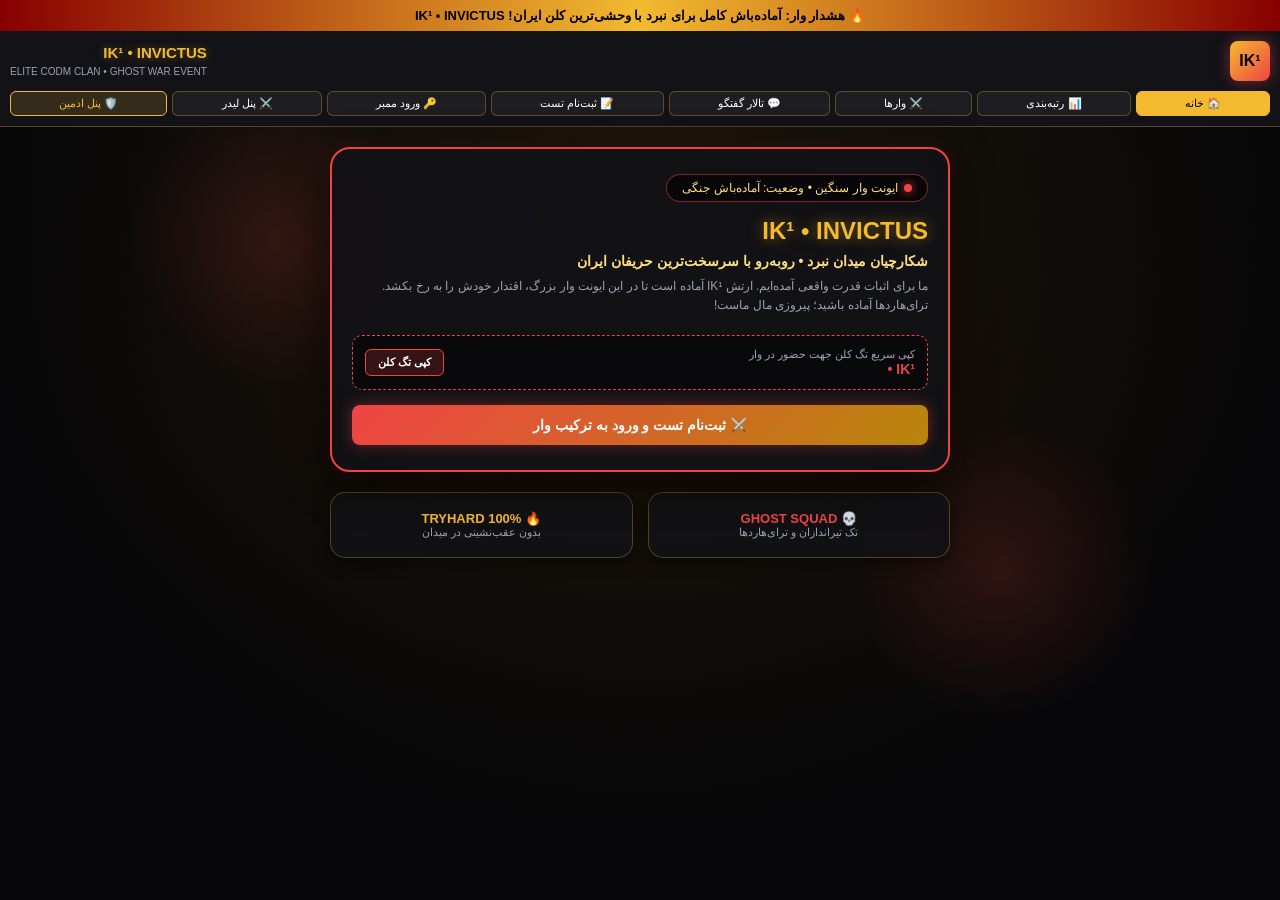
<file: index.html>
<!DOCTYPE html>
<html lang="fa" dir="rtl">
<head>
    <meta charset="UTF-8">
    <meta name="viewport" content="width=device-width, initial-scale=1.0">
    <title>IK¹ • INVICTUS | کلن رسمی کالاف دیوتی موبایل</title>
    <link rel="stylesheet" href="style.css">
</head>
<body>
    <div class="war-bg-effects">
        <div class="ghost-glow" style="top: 10%; left: 10%;"></div>
        <div class="ghost-glow" style="bottom: 20%; right: 10%; animation-delay: 3s;"></div>
    </div>
    
    <div class="top-notice" id="topNoticeBar">🔥 هشدار وار: آماده‌باش کامل برای نبرد با وحشی‌ترین کلن ایران! IK¹ • INVICTUS</div>
    
    <header>
        <div class="logo-area">
            <div class="clan-logo">IK¹</div>
            <div class="clan-title"><h1>IK¹ • INVICTUS</h1><span>ELITE CODM CLAN • GHOST WAR EVENT</span></div>
        </div>
        <div class="nav-buttons">
            <a href="index.html" class="btn active">🏠 خانه</a>
            <a href="ranking.html" class="btn">📊 رتبه‌بندی</a>
            <a href="wars.html" class="btn">⚔️ وارها</a>
            <a href="chat.html" class="btn">💬 تالار گفتگو</a>
            <a href="apply.html" class="btn">📝 ثبت‌نام تست</a>
            <a href="member_login.html" class="btn">🔑 ورود ممبر</a>
            <a href="leader_panel.html" class="btn">⚔️ پنل لیدر</a>
            <a href="admin.html" class="btn btn-admin">🛡️ پنل ادمین</a>
        </div>
    </header>

    <div class="main-container">
        <div class="panel-card" style="border: 2px solid var(--danger-color);">
            <div class="server-status"><span class="status-dot"></span>ایونت وار سنگین • وضعیت: آماده‌باش جنگی</div>
            <h2 class="hero-title" id="homeMainTitle">IK¹ • INVICTUS</h2>
            <div style="font-size: 14px; font-weight: bold; margin-bottom: 8px; color: var(--gold-light);" id="homeSubTitle">شکارچیان میدان نبرد • روبه‌رو با سرسخت‌ترین حریفان ایران</div>
            <p class="hero-desc" id="homeDescText">ما برای اثبات قدرت واقعی آمده‌ایم. ارتش IK¹ آماده است تا در این ایونت وار بزرگ، اقتدار خودش را به رخ بکشد. ترای‌هاردها آماده باشید؛ پیروزی مال ماست!</p>
            
            <div style="background: rgba(0,0,0,0.5); border: 1px dashed var(--danger-color); border-radius: 10px; padding: 12px; display: flex; justify-content: space-between; align-items: center; margin-bottom: 15px;">
                <div>
                    <div style="font-size: 11px; color: var(--text-muted);">کپی سریع تگ کلن جهت حضور در وار</div>
                    <div style="font-weight: bold; color: var(--danger-color); font-size: 14px;">IK¹ •</div>
                </div>
                <button onclick="navigator.clipboard.writeText('IK¹'); alert('تگ کلن کپی شد! آماده نبرد باش.');" style="background: rgba(239,68,68,0.2); border: 1px solid var(--danger-color); color: #fff; padding: 6px 12px; border-radius: 6px; cursor: pointer; font-size: 11px; font-weight: bold;">کپی تگ کلن</button>
            </div>
            
            <a href="apply.html" class="btn-submit" style="display: block; text-align: center; text-decoration: none;">⚔️ ثبت‌نام تست و ورود به ترکیب وار</a>
        </div>

        <div class="grid-cards">
            <div class="mini-card">
                <h3 style="color:var(--danger-color); font-size:13px;">💀 GHOST SQUAD</h3>
                <p style="font-size:11px; color:var(--text-muted);">تک تیراندازان و ترای‌هاردها</p>
            </div>
            <div class="mini-card">
                <h3 style="color:var(--gold-primary); font-size:13px;">🔥 100% TRYHARD</h3>
                <p style="font-size:11px; color:var(--text-muted);">بدون عقب‌نشینی در میدان</p>
            </div>
        </div>
    </div>

    <script>
        const BIN_ID = "6af9c49eac6210605a89891b";
        const API_KEY = "$2a$10$DZPpILN4/v8w7.tBcNSfJew7piPdaWRBuhr2mQSamEzkqhkIBrdpO";

        async function initHome() {
            try {
                let res = await fetch(`https://api.jsonbin.io/v3/b/${BIN_ID}/latest`, { headers: { "X-Master-Key": API_KEY } });
                let data = await res.json();
                if (data && data.record) {
                    let rec = data.record;
                    if(rec.clan_notice) document.getElementById('topNoticeBar').innerText = rec.clan_notice;
                    
                    // بارگذاری متن‌های سفارشی صفحه خانه اگر توسط ادمین/لیدر ثبت شده باشد
                    if(rec.home_texts) {
                        if(rec.home_texts.title) document.getElementById('homeMainTitle').innerText = rec.home_texts.title;
                        if(rec.home_texts.subtitle) document.getElementById('homeSubTitle').innerText = rec.home_texts.subtitle;
                        if(rec.home_texts.desc) document.getElementById('homeDescText').innerText = rec.home_texts.desc;
                    }

                    if(rec.clan_members) localStorage.setItem('clan_members', JSON.stringify(rec.clan_members));
                    if(rec.clan_applications) localStorage.setItem('clan_applications', JSON.stringify(rec.clan_applications));
                    if(rec.clan_wars) localStorage.setItem('clan_wars', JSON.stringify(rec.clan_wars));
                    if(rec.chat_messages) localStorage.setItem('chat_messages', JSON.stringify(rec.chat_messages));
                    if(rec.chat_bans) localStorage.setItem('chat_bans', JSON.stringify(rec.chat_bans));
                    localStorage.setItem('chat_locked', rec.chat_locked ? 'true' : 'false');
                }
            } catch(e) {
                let n = localStorage.getItem('clan_notice');
                if(n) document.getElementById('topNoticeBar').innerText = n;
            }
        }

        window.onload = function() {
            initHome();
        }
    </script>
</body>
</html>
</file>
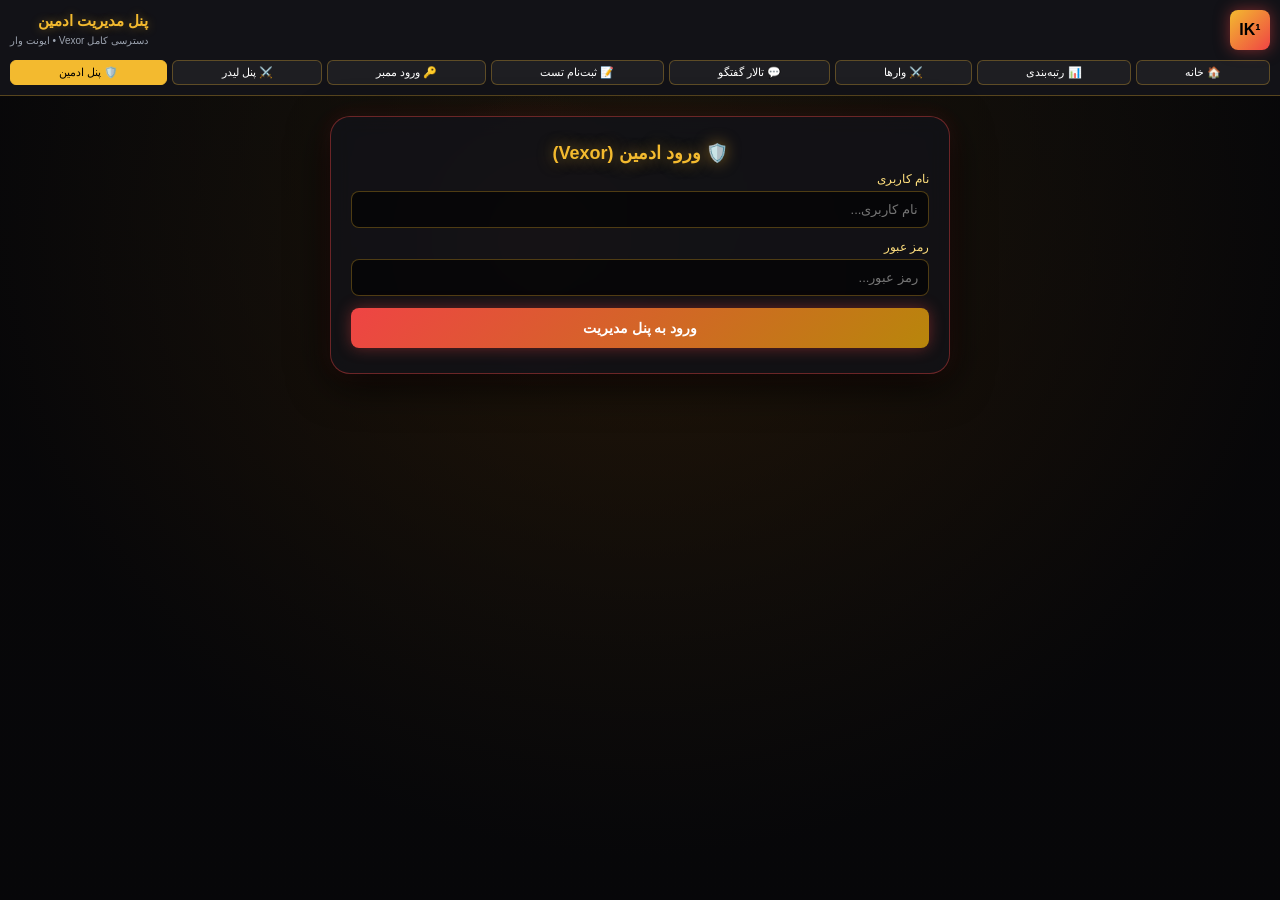
<file: admin.html>
<!DOCTYPE html>
<html lang="fa" dir="rtl">
<head>
    <meta charset="UTF-8">
    <meta name="viewport" content="width=device-width, initial-scale=1.0">
    <title>پنل ادمین | IK¹ • INVICTUS</title>
    <link rel="stylesheet" href="style.css">
</head>
<body>
    <div class="war-bg-effects"><div class="ghost-glow" style="top: 10%; left: 30%;"></div></div>
    <header>
        <div class="logo-area">
            <div class="clan-logo">IK¹</div>
            <div class="clan-title"><h1>پنل مدیریت ادمین</h1><span>دسترسی کامل Vexor • ایونت وار</span></div>
        </div>
        <div class="nav-buttons">
            <a href="index.html" class="btn">🏠 خانه</a>
            <a href="ranking.html" class="btn">📊 رتبه‌بندی</a>
            <a href="wars.html" class="btn">⚔️ وارها</a>
            <a href="chat.html" class="btn">💬 تالار گفتگو</a>
            <a href="apply.html" class="btn">📝 ثبت‌نام تست</a>
            <a href="member_login.html" class="btn">🔑 ورود ممبر</a>
            <a href="leader_panel.html" class="btn">⚔️ پنل لیدر</a>
            <a href="admin.html" class="btn btn-admin active">🛡️ پنل ادمین</a>
        </div>
    </header>
    <div class="main-container">
        <div class="panel-card" id="aLoginBox">
            <h2 class="hero-title" style="font-size:18px; text-align:center;">🛡️ ورود ادمین (Vexor)</h2>
            <div class="form-group"><label>نام کاربری</label><input type="text" id="aUser" class="form-control" placeholder="نام کاربری..."></div>
            <div class="form-group"><label>رمز عبور</label><input type="password" id="aPass" class="form-control" placeholder="رمز عبور..."></div>
            <button onclick="aLogin()" class="btn-submit">ورود به پنل مدیریت</button>
        </div>
        
        <div class="panel-card" id="aDash" style="display:none;">
            <div style="display:flex; justify-content:space-between; align-items:center; margin-bottom:12px;">
                <h2 style="font-size:16px; color:var(--gold-primary);">👑 پنل کنترل Vexor</h2>
                <button onclick="localStorage.removeItem('admin_logged'); localStorage.removeItem('logged_role'); location.reload();" class="btn" style="background:var(--danger-color); color:#fff; border:none;">خروج</button>
            </div>
            <hr style="border-color:rgba(243,186,47,0.2); margin-bottom:15px;">
            
            <div style="display:flex; gap:10px; margin-bottom:15px;">
                <button onclick="toggleChat()" class="btn" style="flex:1; background:var(--gold-primary); color:#000; font-weight:bold;">🔒 قفل / 🔓 باز کردن تالار</button>
                <button onclick="editNotice()" class="btn" style="flex:1;">📢 ویرایش اطلاعیه</button>
            </div>

            <!-- بخش ویرایش متن‌های صفحه خانه در پنل ادمین -->
            <div style="background:rgba(0,0,0,0.4); padding:15px; border-radius:12px; border:1px solid rgba(243,186,47,0.3); margin-bottom:20px;">
                <h3 style="font-size:14px; color:var(--gold-primary); margin-bottom:10px;">✏️ ویرایش کامل متن‌های صفحه خانه</h3>
                <div class="form-group"><label>عنوان اصلی کلن</label><input type="text" id="adminHomeTitle" class="form-control" value="IK¹ • INVICTUS"></div>
                <div class="form-group"><label>زیرعنوان / شعار جنگی</label><input type="text" id="adminHomeSub" class="form-control" value="شکارچیان میدان نبرد • روبه‌رو با سرسخت‌ترین حریفان ایران"></div>
                <div class="form-group"><label>توضیحات اصلی صفحه خانه</label><textarea id="adminHomeDesc" class="form-control" rows="3">ما برای اثبات قدرت واقعی آمده‌ایم. ارتش IK¹ آماده است تا در این ایونت وار بزرگ، اقتدار خودش را به رخ بکشد. ترای‌هاردها آماده باشید؛ پیروزی مال ماست!</textarea></div>
                <button onclick="saveAdminHomeTexts()" class="btn-submit" style="background:var(--gold-primary); color:#000;">ذخیره و آپدیت متن‌های صفحه خانه</button>
            </div>

            <h3 style="font-size:14px; color:var(--gold-light); margin-bottom:8px;">📢 اعلان درخواست‌های تست عضویت</h3>
            <div id="adminApps" style="font-size:12px; color:var(--text-muted); margin-bottom:20px; background:rgba(0,0,0,0.3); padding:10px; border-radius:8px;"></div>

            <hr style="border-color:rgba(243,186,47,0.2); margin-bottom:15px;">

            <h3 id="formTitle" style="font-size:14px; color:var(--gold-light); margin-bottom:8px;">➕ افزودن ممبر جدید</h3>
            <input type="hidden" id="editIndex" value="-1">
            <div class="form-group"><label>نام و تگ در گیم</label><input type="text" id="addName" class="form-control" placeholder="IK¹ • Name"></div>
            <div class="grid-cards" style="margin-bottom:0;">
                <div class="form-group"><label>یوزر اکانت سایت</label><input type="text" id="addUName" class="form-control" placeholder="username"></div>
                <div class="form-group"><label>پسورد اکانت سایت</label><input type="text" id="addUPass" class="form-control" placeholder="password"></div>
            </div>
            <div class="grid-cards" style="margin-bottom:0;">
                <div class="form-group"><label>لول</label><input type="number" id="addLevel" class="form-control" placeholder="150"></div>
                <div class="form-group"><label>رنک مولتی/بتل</label><input type="text" id="addRank" class="form-control" placeholder="Legendary"></div>
            </div>
            <div class="grid-cards" style="margin-bottom:0;">
                <div class="form-group"><label>تعداد لجند</label><input type="number" id="addLegend" class="form-control" placeholder="5"></div>
                <div class="form-group"><label>کالاف یوآیدی (UID)</label><input type="text" id="addUid" class="form-control" placeholder="12345678"></div>
            </div>
            <div class="form-group"><label>نقش</label><select id="addRole" class="form-control"><option value="ممبر عادی">ممبر عادی</option><option value="لیدر">لیدر</option></select></div>
            
            <div class="form-group">
                <label>نتایج ۱۰ دست آخر مولتی (win,lose,draw,quit)</label>
                <input type="text" id="multiRes" class="form-control" value="win,win,win,win,win,win,win,win,win,win">
            </div>
            <div class="form-group">
                <label>نتایج ۱۰ دست آخر بتل (win,lose,draw,quit)</label>
                <input type="text" id="battleRes" class="form-control" value="win,win,win,win,win,win,win,win,win,win">
            </div>

            <button onclick="saveMember()" class="btn-submit">ذخیره و ثبت در سیستم</button>

            <hr style="border-color:rgba(243,186,47,0.2); margin:20px 0;">
            <h3 style="font-size:14px; color:var(--gold-light); margin-bottom:8px;">🔍 جستجو، ویرایش و حذف ممبرها</h3>
            <div class="form-group"><input type="text" id="searchAdmin" class="form-control" placeholder="جستجو بر اساس نام..." onkeyup="filterAdmin()"></div>
            <div class="table-responsive">
                <table class="clan-table">
                    <thead><tr><th>نام</th><th>یوزر</th><th>نقش</th><th>عملیات</th></tr></thead>
                    <tbody id="aTable"></tbody>
                </table>
            </div>
        </div>
    </div>
    <script>
        const BIN_ID = "6af9c49eac6210605a89891b";
        const API_KEY = "$2a$10$DZPpILN4/v8w7.tBcNSfJew7piPdaWRBuhr2mQSamEzkqhkIBrdpO";

        async function saveCloudData() {
            try {
                let res = await fetch(`https://api.jsonbin.io/v3/b/${BIN_ID}/latest`, { headers: { "X-Master-Key": API_KEY } });
                let data = await res.json();
                let record = data.record || {};
                
                record.clan_members = JSON.parse(localStorage.getItem('clan_members') || '[]');
                record.clan_applications = JSON.parse(localStorage.getItem('clan_applications') || '[]');
                record.clan_wars = JSON.parse(localStorage.getItem('clan_wars') || '[]');
                record.chat_messages = JSON.parse(localStorage.getItem('chat_messages') || '[]');
                record.chat_bans = JSON.parse(localStorage.getItem('chat_bans') || '{}');
                record.chat_locked = localStorage.getItem('chat_locked') === 'true';
                record.clan_notice = localStorage.getItem('clan_notice') || '';

                await fetch(`https://api.jsonbin.io/v3/b/${BIN_ID}`, {
                    method: 'PUT',
                    headers: { "Content-Type": "application/json", "X-Master-Key": API_KEY },
                    body: JSON.stringify(record)
                });
            } catch(e) {}
        }

        async function aLogin() {
            let u = document.getElementById('aUser').value.trim();
            let p = document.getElementById('aPass').value.trim();
            if(u === "vexor" && p === "matinmnt") {
                try {
                    let res = await fetch(`https://api.jsonbin.io/v3/b/${BIN_ID}/latest`, { headers: { "X-Master-Key": API_KEY } });
                    let data = await res.json();
                    if(data && data.record) {
                        let rec = data.record;
                        if(rec.clan_members) localStorage.setItem('clan_members', JSON.stringify(rec.clan_members));
                        if(rec.clan_applications) localStorage.setItem('clan_applications', JSON.stringify(rec.clan_applications));
                        if(rec.clan_wars) localStorage.setItem('clan_wars', JSON.stringify(rec.clan_wars));
                        if(rec.chat_messages) localStorage.setItem('chat_messages', JSON.stringify(rec.chat_messages));
                        if(rec.chat_bans) localStorage.setItem('chat_bans', JSON.stringify(rec.chat_bans));
                        localStorage.setItem('chat_locked', rec.chat_locked ? 'true' : 'false');
                        if(rec.clan_notice) localStorage.setItem('clan_notice', rec.clan_notice);
                    }
                } catch(e) {}

                localStorage.setItem('admin_logged', 'true');
                localStorage.setItem('logged_role', 'admin');
                showADash();
            } else { alert("اطلاعات ادمین اشتباه است!"); }
        }

        async function showADash() {
            document.getElementById('aLoginBox').style.display = 'none';
            document.getElementById('aDash').style.display = 'block';
            try {
                let res = await fetch(`https://api.jsonbin.io/v3/b/${BIN_ID}/latest`, { headers: { "X-Master-Key": API_KEY } });
                let data = await res.json();
                if(data && data.record) {
                    let rec = data.record;
                    if(rec.clan_members) localStorage.setItem('clan_members', JSON.stringify(rec.clan_members));
                    if(rec.clan_applications) localStorage.setItem('clan_applications', JSON.stringify(rec.clan_applications));
                    if(rec.home_texts) {
                        let ht = rec.home_texts;
                        if(ht.title) document.getElementById('adminHomeTitle').value = ht.title;
                        if(ht.subtitle) document.getElementById('adminHomeSub').value = ht.subtitle;
                        if(ht.desc) document.getElementById('adminHomeDesc').value = ht.desc;
                    }
                }
            } catch(e) {}
            loadATable();
            loadAdminApps();
        }

        async function saveAdminHomeTexts() {
            let title = document.getElementById('adminHomeTitle').value.trim();
            let subtitle = document.getElementById('adminHomeSub').value.trim();
            let desc = document.getElementById('adminHomeDesc').value.trim();

            try {
                let res = await fetch(`https://api.jsonbin.io/v3/b/${BIN_ID}/latest`, { headers: { "X-Master-Key": API_KEY } });
                let data = await res.json();
                let record = data.record || {};
                record.home_texts = { title, subtitle, desc };
                await fetch(`https://api.jsonbin.io/v3/b/${BIN_ID}`, {
                    method: 'PUT',
                    headers: { "Content-Type": "application/json", "X-Master-Key": API_KEY },
                    body: JSON.stringify(record)
                });
                alert("متن‌های صفحه خانه با موفقیت روی سرور ابری آپدیت شد!");
            } catch(e) { alert("خطا در ذخیره اطلاعات!"); }
        }

        function loadAdminApps() {
            let apps = JSON.parse(localStorage.getItem('clan_applications') || '[]');
            let box = document.getElementById('adminApps');
            box.innerHTML = '';
            if(apps.length === 0) { box.innerHTML = "📢 در حال حاضر هیچ درخواست تست جدیدی وجود ندارد."; return; }
            apps.forEach((a, i) => {
                box.innerHTML += `
                    <div style="display:flex; justify-content:space-between; align-items:center; margin-bottom:6px; border-bottom:1px dashed rgba(243,186,47,0.2); padding-bottom:6px;">
                        <div><b>${a.name}</b> (UID: ${a.uid}) - لول: ${a.level}</div>
                        <div>
                            <button onclick="adminApp(${i})" class="btn" style="background:var(--success-color); color:#fff; border:none; padding:2px 6px;">تایید</button>
                            <button onclick="adminRej(${i})" class="btn" style="background:var(--danger-color); color:#fff; border:none; padding:2px 6px; margin-right:4px;">رد</button>
                        </div>
                    </div>
                `;
            });
        }

        async function adminApp(i) {
            let apps = JSON.parse(localStorage.getItem('clan_applications') || '[]');
            let members = JSON.parse(localStorage.getItem('clan_members') || '[]');
            members.push({ name: apps[i].name, level: apps[i].level, rank: apps[i].rank, uid: apps[i].uid, role: 'ممبر عادی', username: 'user_'+Math.floor(Math.random()*1000), password: '123', multiResults:['win','win','win','win','win','win','win','win','win','win'], battleResults:['win','win','win','win','win','win','win','win','win','win'] });
            localStorage.setItem('clan_members', JSON.stringify(members));
            apps.splice(i, 1);
            localStorage.setItem('clan_applications', JSON.stringify(apps));
            await saveCloudData();
            alert("تایید شد!"); showADash();
        }

        async function adminRej(i) {
            let apps = JSON.parse(localStorage.getItem('clan_applications') || '[]');
            apps.splice(i, 1);
            localStorage.setItem('clan_applications', JSON.stringify(apps));
            await saveCloudData();
            alert("رد شد."); showADash();
        }

        async function saveMember() {
            let name = document.getElementById('addName').value.trim();
            let username = document.getElementById('addUName').value.trim();
            let password = document.getElementById('addUPass').value.trim();
            let level = document.getElementById('addLevel').value.trim();
            let rank = document.getElementById('addRank').value.trim();
            let legendCount = document.getElementById('addLegend').value.trim();
            let uid = document.getElementById('addUid').value.trim();
            let role = document.getElementById('addRole').value;
            let multiResults = document.getElementById('multiRes').value.split(',').map(s=>s.trim());
            let battleResults = document.getElementById('battleRes').value.split(',').map(s=>s.trim());
            let editIdx = parseInt(document.getElementById('editIndex').value);

            if(!name || !username) { alert("نام و یوزر اکانت سایت الزامی است."); return; }

            let members = JSON.parse(localStorage.getItem('clan_members') || '[]');
            if(editIdx === -1) {
                members.push({ name, username, password, level, rank, legendCount, uid, role, multiResults, battleResults });
            } else {
                members[editIdx] = { name, username, password, level, rank, legendCount, uid, role, multiResults, battleResults };
                document.getElementById('editIndex').value = -1;
                document.getElementById('formTitle').innerText = "➕ افزودن ممبر جدید";
            }
            localStorage.setItem('clan_members', JSON.stringify(members));
            await saveCloudData();
            alert("با موفقیت در سرور ابری ذخیره شد!");
            loadATable();
            clearForm();
        }

        function loadATable() {
            let members = JSON.parse(localStorage.getItem('clan_members') || '[]');
            let tbody = document.getElementById('aTable');
            tbody.innerHTML = '';
            if(members.length === 0) { tbody.innerHTML = `<tr><td colspan="4">عضوی ثبت نشده است.</td></tr>`; return; }
            members.forEach((m, i) => {
                tbody.innerHTML += `
                    <tr>
                        <td>${m.name}</td>
                        <td>${m.username || '-'}</td>
                        <td>${m.role}</td>
                        <td>
                            <button onclick="editM(${i})" class="btn" style="background:var(--gold-primary); color:#000; padding:3px 6px;">ویرایش</button>
                            <button onclick="delM(${i})" class="btn" style="background:var(--danger-color); color:#fff; padding:3px 6px; margin-right:4px;">حذف</button>
                        </td>
                    </tr>
                `;
            });
        }

        function editM(i) {
            let members = JSON.parse(localStorage.getItem('clan_members') || '[]');
            let m = members[i];
            document.getElementById('addName').value = m.name;
            document.getElementById('addUName').value = m.username || '';
            document.getElementById('addUPass').value = m.password || '';
            document.getElementById('addLevel').value = m.level || '';
            document.getElementById('addRank').value = m.rank || '';
            document.getElementById('addLegend').value = m.legendCount || '';
            document.getElementById('addUid').value = m.uid || '';
            document.getElementById('addRole').value = m.role;
            document.getElementById('multiRes').value = (m.multiResults || []).join(',');
            document.getElementById('battleRes').value = (m.battleResults || []).join(',');
            document.getElementById('editIndex').value = i;
            document.getElementById('formTitle').innerText = "✏️ ویرایش ممبر: " + m.name;
            window.scrollTo({top:0, behavior:'smooth'});
        }

        async function delM(i) {
            if(confirm("آیا از حذف این عضو اطمینان دارید؟")) {
                let members = JSON.parse(localStorage.getItem('clan_members') || '[]');
                members.splice(i, 1);
                localStorage.setItem('clan_members', JSON.stringify(members));
                await saveCloudData();
                loadATable();
            }
        }

        function clearForm() {
            document.getElementById('addName').value = '';
            document.getElementById('addUName').value = '';
            document.getElementById('addUPass').value = '';
            document.getElementById('addLevel').value = '';
            document.getElementById('addRank').value = '';
            document.getElementById('addLegend').value = '';
            document.getElementById('addUid').value = '';
        }

        async function toggleChat() {
            let cur = localStorage.getItem('chat_locked') === 'true';
            localStorage.setItem('chat_locked', !cur);
            await saveCloudData();
            alert(!cur ? "تالار گفتگو قفل شد!" : "تالار گفتگو باز شد!");
        }

        async function editNotice() {
            let t = prompt("متن جدید اطلاعیه بالای سایت را وارد کنید:");
            if(t) {
                localStorage.setItem('clan_notice', t);
                await saveCloudData();
</file>
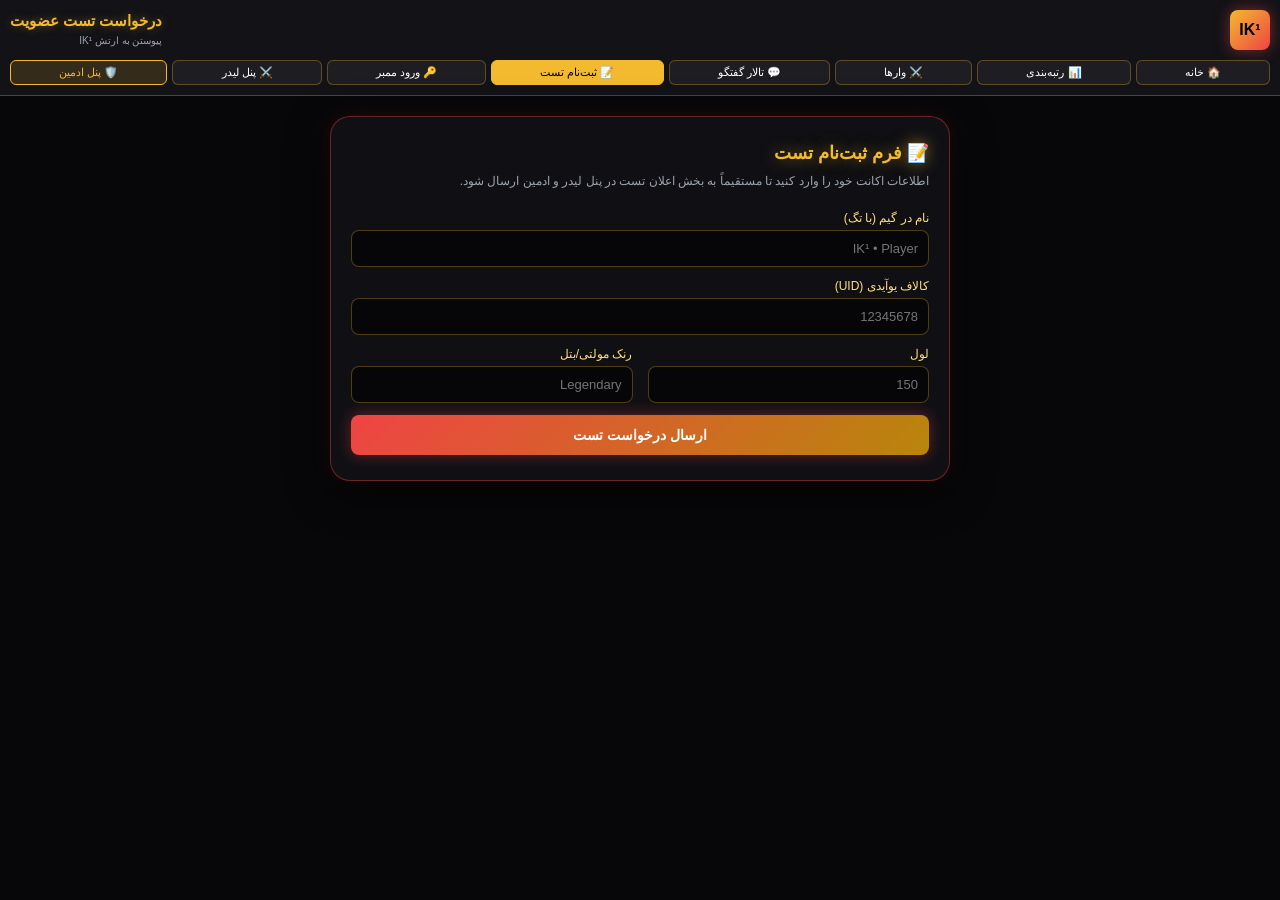
<file: apply.html>
<!DOCTYPE html>
<html lang="fa" dir="rtl">
<head>
    <meta charset="UTF-8">
    <meta name="viewport" content="width=device-width, initial-scale=1.0">
    <title>درخواست تست عضویت | IK¹ • INVICTUS</title>
    <link rel="stylesheet" href="style.css">
</head>
<body>
    <header>
        <div class="logo-area">
            <div class="clan-logo">IK¹</div>
            <div class="clan-title"><h1>درخواست تست عضویت</h1><span>پیوستن به ارتش IK¹</span></div>
        </div>
        <div class="nav-buttons">
            <a href="index.html" class="btn">🏠 خانه</a>
            <a href="ranking.html" class="btn">📊 رتبه‌بندی</a>
            <a href="wars.html" class="btn">⚔️ وارها</a>
            <a href="chat.html" class="btn">💬 تالار گفتگو</a>
            <a href="apply.html" class="btn active">📝 ثبت‌نام تست</a>
            <a href="member_login.html" class="btn">🔑 ورود ممبر</a>
            <a href="leader_panel.html" class="btn">⚔️ پنل لیدر</a>
            <a href="admin.html" class="btn btn-admin">🛡️ پنل ادمین</a>
        </div>
    </header>
    <div class="main-container">
        <div class="panel-card">
            <h2 class="hero-title" style="font-size: 18px;">📝 فرم ثبت‌نام تست</h2>
            <p class="hero-desc">اطلاعات اکانت خود را وارد کنید تا مستقیماً به بخش اعلان تست در پنل لیدر و ادمین ارسال شود.</p>
            <div class="form-group"><label>نام در گیم (با تگ)</label><input type="text" id="applyName" class="form-control" placeholder="IK¹ • Player"></div>
            <div class="form-group"><label>کالاف یوآیدی (UID)</label><input type="text" id="applyUid" class="form-control" placeholder="12345678"></div>
            <div class="grid-cards" style="margin-bottom:12px;">
                <div class="form-group" style="margin-bottom:0;"><label>لول</label><input type="number" id="applyLevel" class="form-control" placeholder="150"></div>
                <div class="form-group" style="margin-bottom:0;"><label>رنک مولتی/بتل</label><input type="text" id="applyRank" class="form-control" placeholder="Legendary"></div>
            </div>
            <button onclick="submitApp()" class="btn-submit">ارسال درخواست تست</button>
        </div>
    </div>
    <script>
        const BIN_ID = "6af9c49eac6210605a89891b";
        const API_KEY = "$2a$10$DZPpILN4/v8w7.tBcNSfJew7piPdaWRBuhr2mQSamEzkqhkIBrdpO";

        async function submitApp() {
            let name = document.getElementById('applyName').value.trim();
            let uid = document.getElementById('applyUid').value.trim();
            let level = document.getElementById('applyLevel').value.trim();
            let rank = document.getElementById('applyRank').value.trim();
            if(!name || !uid) { alert("نام و یوآیدی الزامی است."); return; }

            try {
                let res = await fetch(`https://api.jsonbin.io/v3/b/${BIN_ID}/latest`, { headers: { "X-Master-Key": API_KEY } });
                let data = await res.json();
                let record = data.record || {};
                let apps = record.clan_applications || [];
                
                apps.push({ name, uid, level, rank });
                record.clan_applications = apps;

                await fetch(`https://api.jsonbin.io/v3/b/${BIN_ID}`, {
                    method: 'PUT',
                    headers: { "Content-Type": "application/json", "X-Master-Key": API_KEY },
                    body: JSON.stringify(record)
                });

                alert("درخواست شما با موفقیت ثبت و به سرور ابری ارسال شد!");
                window.location.href = 'index.html';
            } catch(e) {
                alert("خطا در ارسال درخواست به سرور ابری!");
            }
        }
    </script>
</body>
</html>
</file>
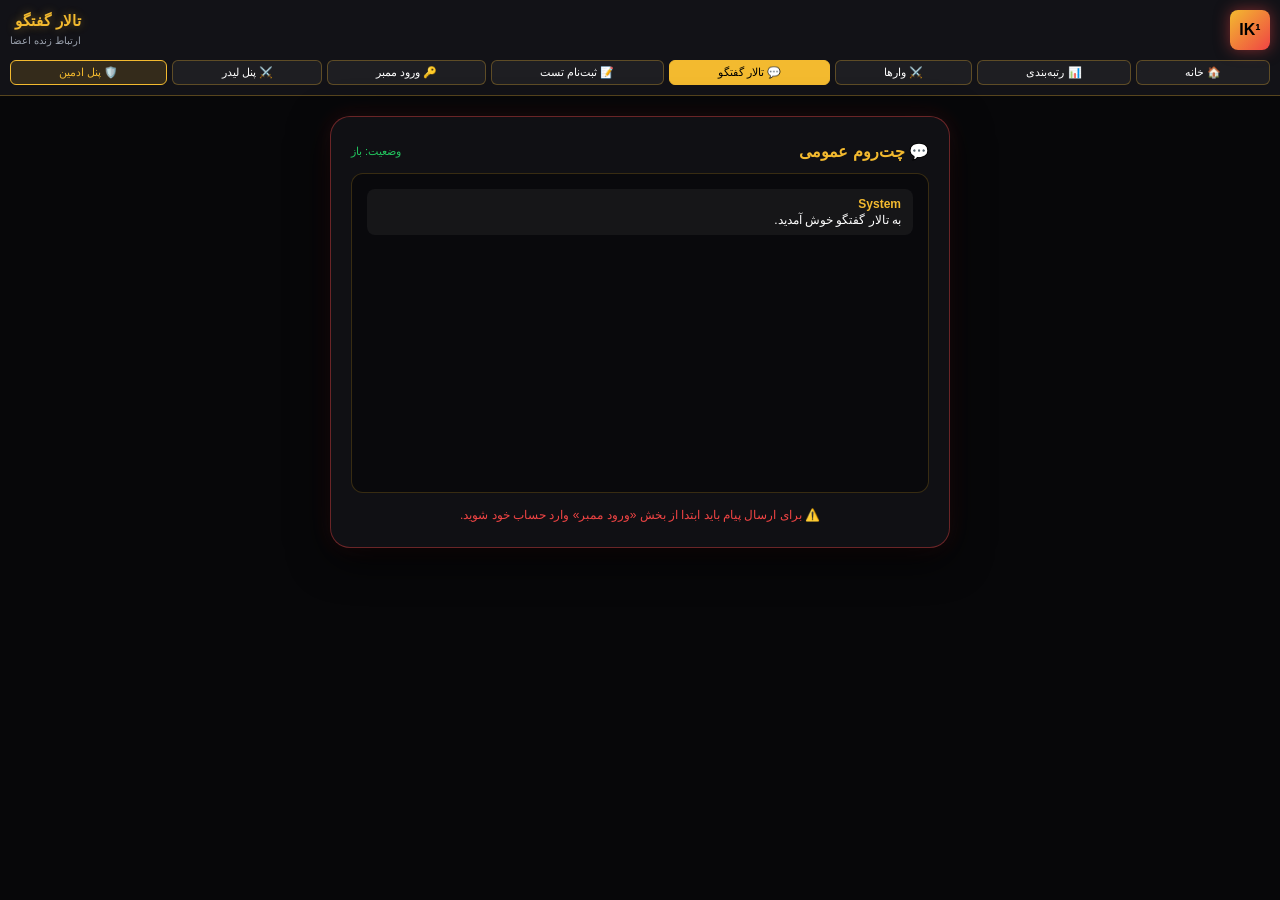
<file: chat.html>
<!DOCTYPE html>
<html lang="fa" dir="rtl">
<head>
    <meta charset="UTF-8">
    <meta name="viewport" content="width=device-width, initial-scale=1.0">
    <title>تالار گفتگو | IK¹ • INVICTUS</title>
    <link rel="stylesheet" href="style.css">
    <style>
        .chat-box { background: rgba(0,0,0,0.4); border: 1px solid rgba(243,186,47,0.2); border-radius: 12px; height: 320px; overflow-y: auto; padding: 15px; margin-bottom: 15px; display: flex; flex-direction: column; gap: 8px; }
        .chat-msg { background: rgba(255,255,255,0.05); padding: 8px 12px; border-radius: 8px; font-size: 12px; display: flex; justify-content: space-between; align-items: center; }
        .sender { color: var(--gold-primary); font-weight: bold; margin-bottom: 2px; }
    </style>
</head>
<body>
    <header>
        <div class="logo-area">
            <div class="clan-logo">IK¹</div>
            <div class="clan-title"><h1>تالار گفتگو</h1><span>ارتباط زنده اعضا</span></div>
        </div>
        <div class="nav-buttons">
            <a href="index.html" class="btn">🏠 خانه</a>
            <a href="ranking.html" class="btn">📊 رتبه‌بندی</a>
            <a href="wars.html" class="btn">⚔️ وارها</a>
            <a href="chat.html" class="btn active">💬 تالار گفتگو</a>
            <a href="apply.html" class="btn">📝 ثبت‌نام تست</a>
            <a href="member_login.html" class="btn">🔑 ورود ممبر</a>
            <a href="leader_panel.html" class="btn">⚔️ پنل لیدر</a>
            <a href="admin.html" class="btn btn-admin">🛡️ پنل ادمین</a>
        </div>
    </header>
    <div class="main-container">
        <div class="panel-card">
            <div style="display:flex; justify-content:space-between; align-items:center; margin-bottom:12px;">
                <h2 style="font-size:16px; color:var(--gold-primary);">💬 چت‌روم عمومی</h2>
                <span id="chatStatus" style="font-size:11px; color:var(--success-color);">وضعیت: باز</span>
            </div>
            <div class="chat-box" id="chatContainer"></div>
            <div id="chatFormArea" style="display:none;">
                <div class="form-group" style="display:flex; gap:8px; margin-bottom:0;">
                    <input type="text" id="msgText" class="form-control" placeholder="پیام خود را بنویسید...">
                    <button onclick="sendMsg()" class="btn-submit" style="width:90px;">ارسال</button>
                </div>
            </div>
            <div id="loginNotice" style="text-align:center; color:var(--danger-color); font-size:12px;">
                ⚠️ برای ارسال پیام باید ابتدا از بخش «ورود ممبر» وارد حساب خود شوید.
            </div>
        </div>
    </div>
    <script>
        const BIN_ID = "6af9c49eac6210605a89891b";
        const API_KEY = "$2a$10$DZPpILN4/v8w7.tBcNSfJew7piPdaWRBuhr2mQSamEzkqhkIBrdpO";

        async function loadChatFromCloud() {
            try {
                let res = await fetch(`https://api.jsonbin.io/v3/b/${BIN_ID}/latest`, { headers: { "X-Master-Key": API_KEY } });
                let data = await res.json();
                if (data && data.record) {
                    let rec = data.record;
                    if(rec.chat_messages) localStorage.setItem('chat_messages', JSON.stringify(rec.chat_messages));
                    if(rec.chat_bans) localStorage.setItem('chat_bans', JSON.stringify(rec.chat_bans));
                    localStorage.setItem('chat_locked', rec.chat_locked ? 'true' : 'false');
                }
            } catch(e) {}
            initChatPage();
        }

        async function saveCloudData() {
            try {
                let payload = {
                    clan_members: JSON.parse(localStorage.getItem('clan_members') || '[]'),
                    clan_applications: JSON.parse(localStorage.getItem('clan_applications') || '[]'),
                    clan_wars: JSON.parse(localStorage.getItem('clan_wars') || '[]'),
                    chat_messages: JSON.parse(localStorage.getItem('chat_messages') || '[]'),
                    chat_bans: JSON.parse(localStorage.getItem('chat_bans') || '{}'),
                    chat_locked: localStorage.getItem('chat_locked') === 'true',
                    clan_notice: localStorage.getItem('clan_notice') || ''
                };
                await fetch(`https://api.jsonbin.io/v3/b/${BIN_ID}`, {
                    method: 'PUT',
                    headers: { "Content-Type": "application/json", "X-Master-Key": API_KEY },
                    body: JSON.stringify(payload)
                });
            } catch(e) {}
        }

        function initChatPage() {
            let loggedMember = localStorage.getItem('logged_member');
            let role = localStorage.getItem('logged_role');
            let locked = localStorage.getItem('chat_locked') === 'true';
            
            let banList = JSON.parse(localStorage.getItem('chat_bans') || '{}');
            let isBanned = false;
            if(loggedMember && banList[loggedMember]) {
                if(new Date().getTime() < banList[loggedMember]) {
                    isBanned = true;
                } else {
                    delete banList[loggedMember];
                    localStorage.setItem('chat_bans', JSON.stringify(banList));
                }
            }

            if(locked && role !== 'admin' && role !== 'leader') {
                document.getElementById('chatStatus').innerText = "وضعیت: قفل است 🔒";
                document.getElementById('chatStatus').style.color = "var(--danger-color)";
                document.getElementById('loginNotice').innerText = "🔒 تالار گفتگو توسط ادمین قفل شده است.";
                document.getElementById('loginNotice').style.display = 'block';
            } else if(isBanned) {
                document.getElementById('chatStatus').innerText = "وضعیت: بن شده‌اید 🚫";
                document.getElementById('chatStatus').style.color = "var(--danger-color)";
                document.getElementById('loginNotice').innerText = "🚫 شما توسط لیدر از چت بن شده‌اید.";
                document.getElementById('loginNotice').style.display = 'block';
            } else if(loggedMember || role) {
                document.getElementById('chatFormArea').style.display = 'block';
                document.getElementById('loginNotice').style.display = 'none';
            }
            loadChat();
        }

        window.onload = function() {
            loadChatFromCloud();
        }

        function loadChat() {
            let msgs = JSON.parse(localStorage.getItem('chat_messages') || '[{"sender":"System", "text":"به تالار گفتگو خوش آمدید."}]');
            let box = document.getElementById('chatContainer');
            let role = localStorage.getItem('logged_role');
            box.innerHTML = '';
            msgs.forEach((m, idx) => {
                let delBtn = (role === 'admin' || role === 'leader') ? `<button onclick="deleteMsg(${idx})" style="background:var(--danger-color); color:#fff; border:none; padding:2px 6px; border-radius:4px; font-size:10px; cursor:pointer;">حذف</button>` : '';
                box.innerHTML += `
                    <div class="chat-msg">
                        <div>
                            <div class="sender">${m.sender}</div>
                            <div>${m.text}</div>
                        </div>
                        ${delBtn}
                    </div>
                `;
            });
            box.scrollTop = box.scrollHeight;
        }

        async function sendMsg() {
            let sender = localStorage.getItem('logged_member') || localStorage.getItem('logged_role') || 'عضو';
            let text = document.getElementById('msgText').value.trim();
            if(!text) return;
            let msgs = JSON.parse(localStorage.getItem('chat_messages') || '[]');
            msgs.push({ sender, text });
            localStorage.setItem('chat_messages', JSON.stringify(msgs));
            document.getElementById('msgText').value = '';
            await saveCloudData();
            loadChat();
        }

        async function deleteMsg(idx) {
            if(confirm("پیام حذف شود؟")) {
                let msgs = JSON.parse(localStorage.getItem('chat_messages') || '[]');
                msgs.splice(idx, 1);
                localStorage.setItem('chat_messages', JSON.stringify(msgs));
                await saveCloudData();
                loadChat();
            }
        }
    </script>
</body>
</html>
</file>
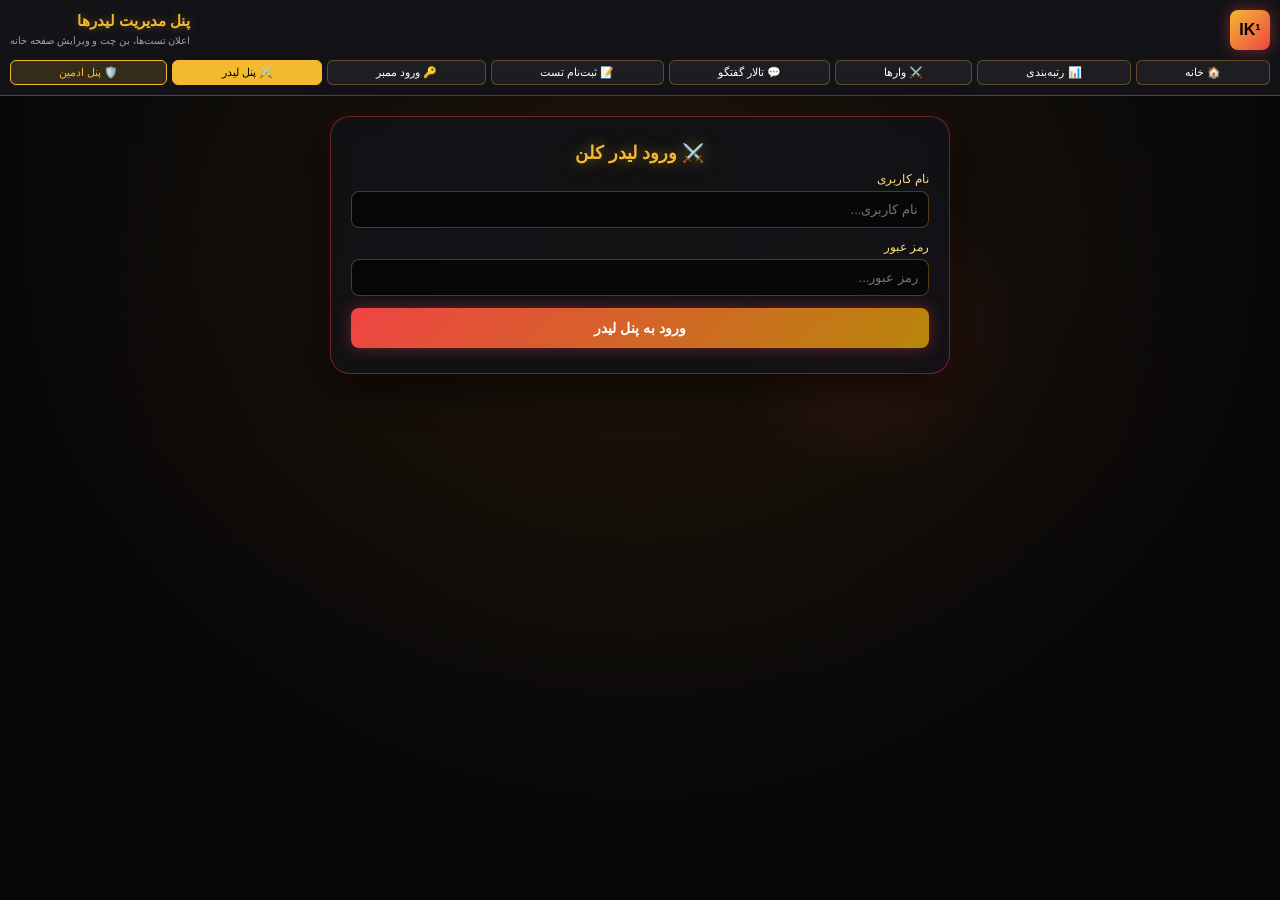
<file: leader_panel.html>
<!DOCTYPE html>
<html lang="fa" dir="rtl">
<head>
    <meta charset="UTF-8">
    <meta name="viewport" content="width=device-width, initial-scale=1.0">
    <title>پنل لیدرها | IK¹ • INVICTUS</title>
    <link rel="stylesheet" href="style.css">
</head>
<body>
    <div class="war-bg-effects"><div class="ghost-glow" style="top: 20%; right: 20%;"></div></div>
    <header>
        <div class="logo-area">
            <div class="clan-logo">IK¹</div>
            <div class="clan-title"><h1>پنل مدیریت لیدرها</h1><span>اعلان تست‌ها، بن چت و ویرایش صفحه خانه</span></div>
        </div>
        <div class="nav-buttons">
            <a href="index.html" class="btn">🏠 خانه</a>
            <a href="ranking.html" class="btn">📊 رتبه‌بندی</a>
            <a href="wars.html" class="btn">⚔️ وارها</a>
            <a href="chat.html" class="btn">💬 تالار گفتگو</a>
            <a href="apply.html" class="btn">📝 ثبت‌نام تست</a>
            <a href="member_login.html" class="btn">🔑 ورود ممبر</a>
            <a href="leader_panel.html" class="btn active">⚔️ پنل لیدر</a>
            <a href="admin.html" class="btn btn-admin">🛡️ پنل ادمین</a>
        </div>
    </header>
    <div class="main-container">
        <div class="panel-card" id="lLoginBox">
            <h2 class="hero-title" style="font-size:18px; text-align:center;">⚔️ ورود لیدر کلن</h2>
            <div class="form-group"><label>نام کاربری</label><input type="text" id="lUser" class="form-control" placeholder="نام کاربری..."></div>
            <div class="form-group"><label>رمز عبور</label><input type="password" id="lPass" class="form-control" placeholder="رمز عبور..."></div>
            <button onclick="lLogin()" class="btn-submit">ورود به پنل لیدر</button>
        </div>
        
        <div class="panel-card" id="lDash" style="display:none;">
            <div style="display:flex; justify-content:space-between; align-items:center; margin-bottom:15px;">
                <h2 style="font-size:16px; color:var(--gold-primary);">⚔️ بخش مدیریت و ایونت وار</h2>
                <button onclick="localStorage.removeItem('leader_logged'); localStorage.removeItem('logged_role'); location.reload();" class="btn" style="background:var(--danger-color); color:#fff; border:none;">خروج</button>
            </div>

            <!-- بخش ویرایش متن‌های صفحه خانه -->
            <div style="background:rgba(0,0,0,0.4); padding:15px; border-radius:12px; border:1px solid rgba(243,186,47,0.3); margin-bottom:20px;">
                <h3 style="font-size:14px; color:var(--gold-primary); margin-bottom:10px;">✏️ ویرایش متن‌های صفحه خانه</h3>
                <div class="form-group"><label>عنوان اصلی کلن</label><input type="text" id="editHomeTitle" class="form-control" value="IK¹ • INVICTUS"></div>
                <div class="form-group"><label>زیرعنوان / شعار جنگی</label><input type="text" id="editHomeSub" class="form-control" value="شکارچیان میدان نبرد • روبه‌رو با سرسخت‌ترین حریفان ایران"></div>
                <div class="form-group"><label>توضیحات اصلی صفحه خانه</label><textarea id="editHomeDesc" class="form-control" rows="3">ما برای اثبات قدرت واقعی آمده‌ایم. ارتش IK¹ آماده است تا در این ایونت وار بزرگ، اقتدار خودش را به رخ بکشد. ترای‌هاردها آماده باشید؛ پیروزی مال ماست!</textarea></div>
                <button onclick="saveHomeTexts()" class="btn-submit" style="background:var(--gold-primary); color:#000;">ذخیره و آپدیت متن‌های صفحه خانه</button>
            </div>

            <h3 style="font-size:14px; color:var(--gold-light); margin-bottom:10px;">📢 اعلان درخواست‌های تست عضویت</h3>
            <div id="lApps" style="font-size:12px; color:var(--text-muted); margin-bottom:25px;"></div>
            
            <hr style="border-color:rgba(243,186,47,0.2); margin-bottom:20px;">
            <h3 style="font-size:14px; color:var(--gold-light); margin-bottom:10px;">🚫 مدیریت بن ۳۰ دقیقه‌ای چت ممبرها</h3>
            <div class="form-group"><label>نام ممبر</label><input type="text" id="banMemberUser" class="form-control" placeholder="نام ممبر..."></div>
            <div style="display:flex; gap:10px;">
                <button onclick="banMemberChat(30)" class="btn" style="flex:1; background:var(--danger-color); color:#fff; border:none; padding:10px;">بن ۳۰ دقیقه‌ای</button>
                <button onclick="unbanMemberChat()" class="btn" style="flex:1; background:var(--success-color); color:#fff; border:none; padding:10px;">رفع بن</button>
            </div>
        </div>
    </div>
    <script>
        const BIN_ID = "6af9c49eac6210605a89891b";
        const API_KEY = "$2a$10$DZPpILN4/v8w7.tBcNSfJew7piPdaWRBuhr2mQSamEzkqhkIBrdpO";

        async function saveCloudDataPayload(payload) {
            try {
                await fetch(`https://api.jsonbin.io/v3/b/${BIN_ID}`, {
                    method: 'PUT',
                    headers: { "Content-Type": "application/json", "X-Master-Key": API_KEY },
                    body: JSON.stringify(payload)
                });
            } catch(e) {}
        }

        async function lLogin() {
            let u = document.getElementById('lUser').value.trim();
            let p = document.getElementById('lPass').value.trim();
            try {
                let res = await fetch(`https://api.jsonbin.io/v3/b/${BIN_ID}/latest`, { headers: { "X-Master-Key": API_KEY } });
                let data = await res.json();
                let members = (data.record && data.record.clan_members) ? data.record.clan_members : [];
                let foundLeader = members.find(m => m.username === u && m.password === p && m.role === 'لیدر');

                if((u === "leader" && p === "1234") || foundLeader) {
                    localStorage.setItem('leader_logged', 'true');
                    localStorage.setItem('logged_role', 'leader');
                    localStorage.setItem('logged_member', foundLeader ? foundLeader.name : 'لیدر اصلی');
                    showLDash();
                } else { alert("اطلاعات ورود لیدر اشتباه است!"); }
            } catch(e) { alert("خطا در اتصال به سرور ابری!"); }
        }

        async function showLDash() {
            document.getElementById('lLoginBox').style.display = 'none';
            document.getElementById('lDash').style.display = 'block';
            try {
                let res = await fetch(`https://api.jsonbin.io/v3/b/${BIN_ID}/latest`, { headers: { "X-Master-Key": API_KEY } });
                let data = await res.json();
                if(data && data.record) {
                    if(data.record.clan_applications) localStorage.setItem('clan_applications', JSON.stringify(data.record.clan_applications));
                    if(data.record.clan_members) localStorage.setItem('clan_members', JSON.stringify(data.record.clan_members));
                    if(data.record.home_texts) {
                        let ht = data.record.home_texts;
                        if(ht.title) document.getElementById('editHomeTitle').value = ht.title;
                        if(ht.subtitle) document.getElementById('editHomeSub').value = ht.subtitle;
                        if(ht.desc) document.getElementById('editHomeDesc').value = ht.desc;
                    }
                }
            } catch(e) {}

            let apps = JSON.parse(localStorage.getItem('clan_applications') || '[]');
            let box = document.getElementById('lApps');
            box.innerHTML = '';
            if(apps.length === 0) { box.innerHTML = "📢 در حال حاضر هیچ درخواست تست جدیدی وجود ندارد."; return; }
            apps.forEach((a, i) => {
                box.innerHTML += `
                    <div style="background:rgba(0,0,0,0.3); padding:10px; border-radius:8px; margin-bottom:8px; display:flex; justify-content:space-between; align-items:center;">
                        <div><b>${a.name}</b> (UID: ${a.uid})<br>لول: ${a.level} | رنک: ${a.rank}</div>
                        <div>
                            <button onclick="apApp(${i})" class="btn" style="background:var(--success-color); color:#fff; border:none;">تایید</button>
                            <button onclick="reApp(${i})" class="btn" style="background:var(--danger-color); color:#fff; border:none; margin-right:5px;">رد</button>
                        </div>
                    </div>
                `;
            });
        }

        async function saveHomeTexts() {
            let title = document.getElementById('editHomeTitle').value.trim();
            let subtitle = document.getElementById('editHomeSub').value.trim();
            let desc = document.getElementById('editHomeDesc').value.trim();

            try {
                let res = await fetch(`https://api.jsonbin.io/v3/b/${BIN_ID}/latest`, { headers: { "X-Master-Key": API_KEY } });
                let data = await res.json();
                let record = data.record || {};
                record.home_texts = { title, subtitle, desc };
                await saveCloudDataPayload(record);
                alert("متن‌های صفحه خانه با موفقیت روی سرور ابری آپدیت شد!");
            } catch(e) { alert("خطا در ذخیره اطلاعات!"); }
        }

        async function apApp(i) {
            let apps = JSON.parse(localStorage.getItem('clan_applications') || '[]');
            let members = JSON.parse(localStorage.getItem('clan_members') || '[]');
            members.push({ name: apps[i].name, level: apps[i].level, rank: apps[i].rank, uid: apps[i].uid, role: 'ممبر عادی', username: 'user_'+Math.floor(Math.random()*1000), password: '123', multiResults:['win','win','win','win','win','win','win','win','win','win'], battleResults:['win','win','win','win','win','win','win','win','win','win'] });
            localStorage.setItem('clan_members', JSON.stringify(members));
            apps.splice(i, 1);
            localStorage.setItem('clan_applications', JSON.stringify(apps));
            
            let res = await fetch(`https://api.jsonbin.io/v3/b/${BIN_ID}/latest`, { headers: { "X-Master-Key": API_KEY } });
            let data = await res.json();
            let record = data.record || {};
            record.clan_members = members;
            record.clan_applications = apps;
            await saveCloudDataPayload(record);
            alert("تایید شد!"); showLDash();
        }

        async function reApp(i) {
            let apps = JSON.parse(localStorage.getItem('clan_applications') || '[]');
            apps.splice(i, 1);
            localStorage.setItem('clan_applications', JSON.stringify(apps));
            let res = await fetch(`https://api.jsonbin.io/v3/b/${BIN_ID}/latest`, { headers: { "X-Master-Key": API_KEY } });
            let data = await res.json();
            let record = data.record || {};
            record.clan_applications = apps;
            await saveCloudDataPayload(record);
            alert("رد شد."); showLDash();
        }

        async function banMemberChat(mins) {
            let uname = document.getElementById('banMemberUser').value.trim();
            if(!uname) { alert("نام ممبر را وارد کنید."); return; }
            let banList = JSON.parse(localStorage.getItem('chat_bans') || '{}');
            banList[uname] = new Date().getTime() + (mins * 60 * 1000);
            localStorage.setItem('chat_bans', JSON.stringify(banList));
            
            let res = await fetch(`https://api.jsonbin.io/v3/b/${BIN_ID}/latest`, { headers: { "X-Master-Key": API_KEY } });
            let data = await res.json();
            let record = data.record || {};
            record.chat_bans = banList;
            await saveCloudDataPayload(record);
            alert("کاربر " + uname + " بن شد.");
        }

        async function unbanMemberChat() {
            let uname = document.getElementById('banMemberUser').value.trim();
            let banList = JSON.parse(localStorage.getItem('chat_bans') || '{}');
            if(banList[uname]) {
                delete banList[uname];
                localStorage.setItem('chat_bans', JSON.stringify(banList));
                let res = await fetch(`https://api.jsonbin.io/v3/b/${BIN_ID}/latest`, { headers: { "X-Master-Key": API_KEY } });
                let data = await res.json();
                let record = data.record || {};
                record.chat_bans = banList;
                await saveCloudDataPayload(record);
                alert("رفع بن شد.");
            } else { alert("این کاربر بن نبود."); }
        }

        window.onload = function() {
            if(localStorage.getItem('leader_logged') === 'true') showLDash();
        }
    </script>
</body>
</html>
</file>
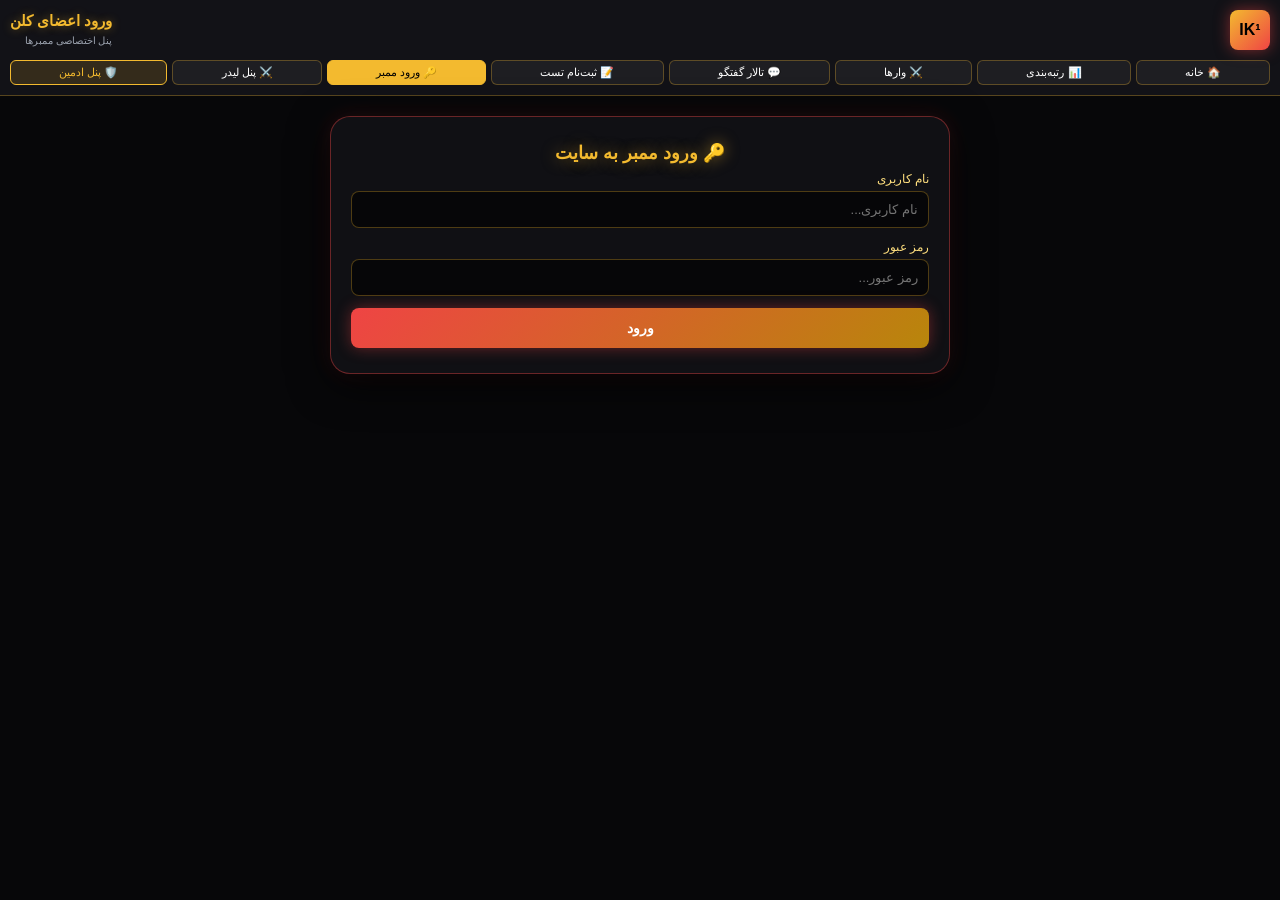
<file: member_login.html>
<!DOCTYPE html>
<html lang="fa" dir="rtl">
<head>
    <meta charset="UTF-8">
    <meta name="viewport" content="width=device-width, initial-scale=1.0">
    <title>ورود ممبر | IK¹ • INVICTUS</title>
    <link rel="stylesheet" href="style.css">
</head>
<body>
    <header>
        <div class="logo-area">
            <div class="clan-logo">IK¹</div>
            <div class="clan-title"><h1>ورود اعضای کلن</h1><span>پنل اختصاصی ممبرها</span></div>
        </div>
        <div class="nav-buttons">
            <a href="index.html" class="btn">🏠 خانه</a>
            <a href="ranking.html" class="btn">📊 رتبه‌بندی</a>
            <a href="wars.html" class="btn">⚔️ وارها</a>
            <a href="chat.html" class="btn">💬 تالار گفتگو</a>
            <a href="apply.html" class="btn">📝 ثبت‌نام تست</a>
            <a href="member_login.html" class="btn active">🔑 ورود ممبر</a>
            <a href="leader_panel.html" class="btn">⚔️ پنل لیدر</a>
            <a href="admin.html" class="btn btn-admin">🛡️ پنل ادمین</a>
        </div>
    </header>
    <div class="main-container">
        <div class="panel-card" id="loginBox">
            <h2 class="hero-title" style="font-size:18px; text-align:center;">🔑 ورود ممبر به سایت</h2>
            <div class="form-group"><label>نام کاربری</label><input type="text" id="mUser" class="form-control" placeholder="نام کاربری..."></div>
            <div class="form-group"><label>رمز عبور</label><input type="password" id="mPass" class="form-control" placeholder="رمز عبور..."></div>
            <button onclick="memberLogin()" class="btn-submit">ورود</button>
        </div>
        <div class="panel-card" id="memberPanel" style="display:none; text-align:center;">
            <h2 class="hero-title" style="font-size:18px;" id="welcomeMsg">خوش آمدید!</h2>
            <p class="hero-desc">شما به عنوان ممبر وارد شدید و مجاز به چت در تالار گفتگو هستید.</p>
            <div style="display:flex; gap:10px; justify-content:center;">
                <a href="chat.html" class="btn" style="background:var(--gold-primary); color:#000; font-weight:bold;">💬 ورود به تالار گفتگو</a>
                <button onclick="localStorage.removeItem('logged_member'); localStorage.removeItem('logged_role'); location.reload();" class="btn" style="background:var(--danger-color); color:#fff; border:none;">خروج</button>
            </div>
        </div>
    </div>
    <script>
        const BIN_ID = "6af9c49eac6210605a89891b";
        const API_KEY = "$2a$10$DZPpILN4/v8w7.tBcNSfJew7piPdaWRBuhr2mQSamEzkqhkIBrdpO";

        async function memberLogin() {
            let u = document.getElementById('mUser').value.trim();
            let p = document.getElementById('mPass').value.trim();
            try {
                let res = await fetch(`https://api.jsonbin.io/v3/b/${BIN_ID}/latest`, { headers: { "X-Master-Key": API_KEY } });
                let data = await res.json();
                let members = (data.record && data.record.clan_members) ? data.record.clan_members : [];
                let found = members.find(m => m.username === u && m.password === p);
                if(found) {
                    localStorage.setItem('logged_member', found.name);
                    localStorage.setItem('logged_role', found.role === 'لیدر' ? 'leader' : 'member');
                    alert("ورود موفقیت‌آمیز بود!");
                    showDashboard(found.name);
                } else { alert("نام کاربری یا رمز عبور اشتباه است!"); }
            } catch(e) {
                alert("خطا در اتصال به سرور ابری!");
            }
        }
        function showDashboard(name) {
            document.getElementById('loginBox').style.display = 'none';
            document.getElementById('memberPanel').style.display = 'block';
            document.getElementById('welcomeMsg').innerText = "سلام " + name + " عزیز!";
        }
        window.onload = function() {
            let saved = localStorage.getItem('logged_member');
            if(saved) showDashboard(saved);
        }
    </script>
</body>
</html>
</file>
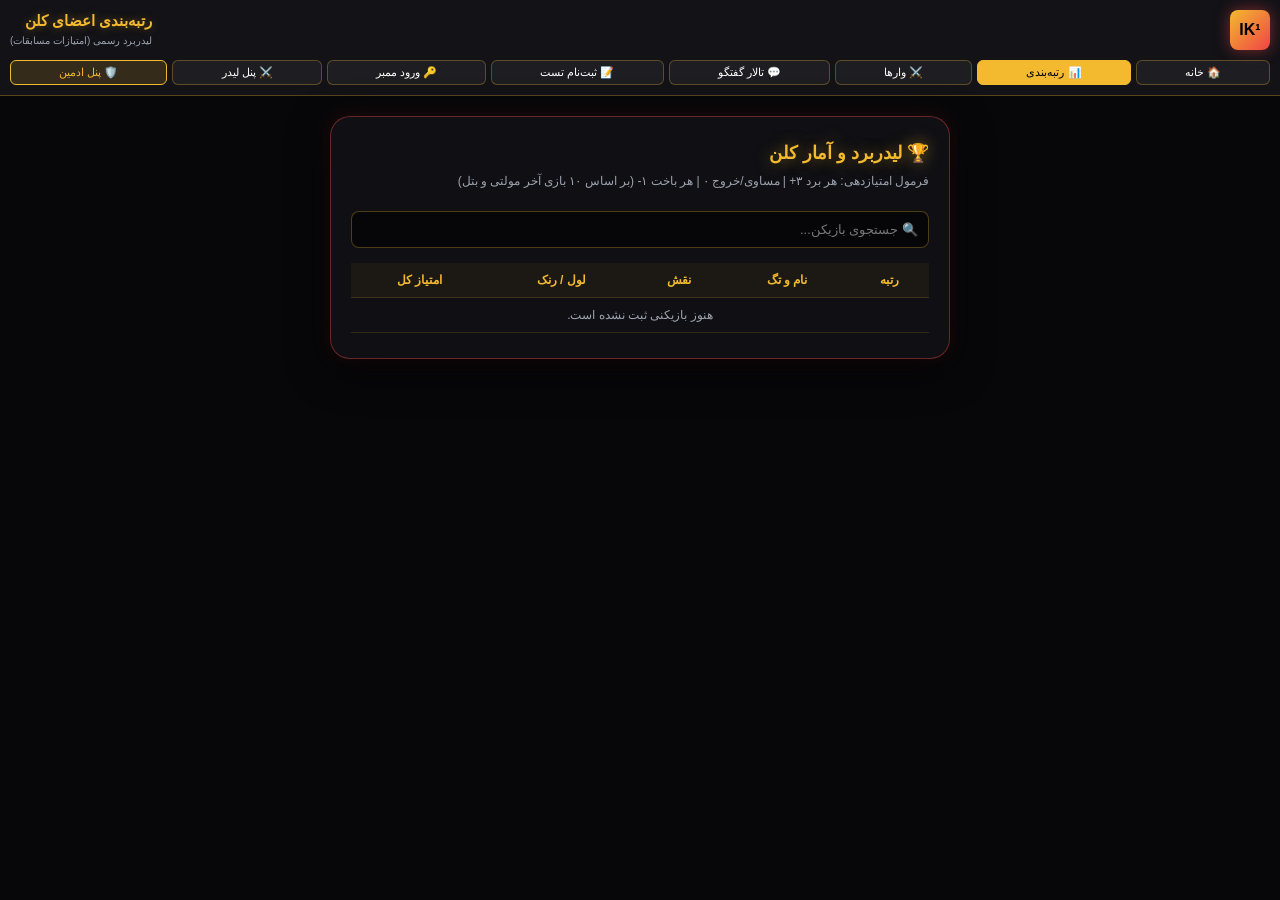
<file: ranking.html>
<!DOCTYPE html>
<html lang="fa" dir="rtl">
<head>
    <meta charset="UTF-8">
    <meta name="viewport" content="width=device-width, initial-scale=1.0">
    <title>رتبه‌بندی کلن | IK¹ • INVICTUS</title>
    <link rel="stylesheet" href="style.css">
</head>
<body>
    <header>
        <div class="logo-area">
            <div class="clan-logo">IK¹</div>
            <div class="clan-title"><h1>رتبه‌بندی اعضای کلن</h1><span>لیدربرد رسمی (امتیازات مسابقات)</span></div>
        </div>
        <div class="nav-buttons">
            <a href="index.html" class="btn">🏠 خانه</a>
            <a href="ranking.html" class="btn active">📊 رتبه‌بندی</a>
            <a href="wars.html" class="btn">⚔️ وارها</a>
            <a href="chat.html" class="btn">💬 تالار گفتگو</a>
            <a href="apply.html" class="btn">📝 ثبت‌نام تست</a>
            <a href="member_login.html" class="btn">🔑 ورود ممبر</a>
            <a href="leader_panel.html" class="btn">⚔️ پنل لیدر</a>
            <a href="admin.html" class="btn btn-admin">🛡️ پنل ادمین</a>
        </div>
    </header>
    <div class="main-container">
        <div class="panel-card">
            <h2 class="hero-title" style="font-size: 18px;">🏆 لیدربرد و آمار کلن</h2>
            <p class="hero-desc">فرمول امتیازدهی: هر برد ۳+ | مساوی/خروج ۰ | هر باخت ۱- (بر اساس ۱۰ بازی آخر مولتی و بتل)</p>
            <div class="form-group"><input type="text" id="searchMember" class="form-control" placeholder="🔍 جستجوی بازیکن..." onkeyup="filterRanking()"></div>
            <div class="table-responsive">
                <table class="clan-table">
                    <thead><tr><th>رتبه</th><th>نام و تگ</th><th>نقش</th><th>لول / رنک</th><th>امتیاز کل</th></tr></thead>
                    <tbody id="rankingTableBody"><tr><td colspan="5" style="color:var(--text-muted);">در حال دریافت اطلاعات از سرور ابری...</td></tr></tbody>
                </table>
            </div>
        </div>
    </div>
    <div id="playerModal" style="display:none; position:fixed; top:0; left:0; width:100%; height:100%; background:rgba(0,0,0,0.8); z-index:1000; justify-content:center; align-items:center;">
        <div style="background:var(--card-bg); border:1px solid var(--gold-primary); padding:20px; border-radius:15px; width:90%; max-width:400px; text-align:right;">
            <h3 id="modalName" style="color:var(--gold-primary); margin-bottom:10px;">جزئیات بازیکن</h3>
            <div id="modalDetails" style="font-size:12px; line-height:1.8; color:var(--text-muted);"></div>
            <button onclick="document.getElementById('playerModal').style.display='none'" class="btn-submit" style="margin-top:15px;">بستن</button>
        </div>
    </div>
    <script>
        const BIN_ID = "6af9c49eac6210605a89891b";
        const API_KEY = "$2a$10$DZPpILN4/v8w7.tBcNSfJew7piPdaWRBuhr2mQSamEzkqhkIBrdpO";

        async function loadRankingFromCloud() {
            let tbody = document.getElementById('rankingTableBody');
            try {
                let res = await fetch(`https://api.jsonbin.io/v3/b/${BIN_ID}/latest`, { headers: { "X-Master-Key": API_KEY } });
                let data = await res.json();
                if (data && data.record && data.record.clan_members) {
                    let members = data.record.clan_members;
                    localStorage.setItem('clan_members', JSON.stringify(members));
                    renderRanking(members);
                } else {
                    renderRanking(JSON.parse(localStorage.getItem('clan_members') || '[]'));
                }
            } catch(e) {
                renderRanking(JSON.parse(localStorage.getItem('clan_members') || '[]'));
            }
        }

        function renderRanking(members) {
            let tbody = document.getElementById('rankingTableBody');
            tbody.innerHTML = '';
            if(members.length === 0) {
                tbody.innerHTML = `<tr><td colspan="5" style="color:var(--text-muted);">هنوز بازیکنی ثبت نشده است.</td></tr>`;
                return;
            }
            members.forEach(m => {
                m.totalScore = calcPts(m.multiResults) + calcPts(m.battleResults);
            });
            members.sort((a, b) => b.totalScore - a.totalScore);
            members.forEach((m, index) => {
                let rankIcon = index === 0 ? '🥇' : (index === 1 ? '🥈' : (index === 2 ? '🥉' : index + 1));
                tbody.innerHTML += `
                    <tr style="cursor:pointer;" onclick='showDetails(${JSON.stringify(m)})'>
                        <td>${rankIcon}</td>
                        <td style="color:var(--gold-light); font-weight:bold;">${m.name}</td>
                        <td>${m.role}</td>
                        <td>${m.level || '-'} / ${m.rank || '-'}</td>
                        <td style="color:var(--gold-primary); font-weight:bold;">${m.totalScore} امتیاز</td>
                    </tr>
                `;
            });
        }

        function calcPts(results) {
            if(!results) return 0;
            let pts = 0;
            results.forEach(r => {
                if(r === 'win') pts += 3;
                else if(r === 'lose') pts -= 1;
            });
            return pts;
        }

        function showDetails(m) {
            let mw = (m.multiResults || []).filter(r=>r==='win').length;
            let ml = (m.multiResults || []).filter(r=>r==='lose').length;
            let md = (m.multiResults || []).filter(r=>r==='draw'||r==='quit').length;
            let bw = (m.battleResults || []).filter(r=>r==='win').length;
            let bl = (m.battleResults || []).filter(r=>r==='lose').length;
            let bd = (m.battleResults || []).filter(r=>r==='draw'||r==='quit').length;

            document.getElementById('modalName').innerText = m.name + ' (' + m.role + ')';
            document.getElementById('modalDetails').innerHTML = `
                🆔 یوآیدی: <b>${m.uid || 'ثبت نشده'}</b><br>
                ⭐ لول: ${m.level || '-'} | رنک: ${m.rank || '-'}<br>
                🎯 تعداد لجند: ${m.legendCount || '0'}<br>
                <hr style="border-color:rgba(243,186,47,0.2); margin:8px 0;">
                🎮 <b>۱۰ دست آخر مولتی:</b> برد: ${mw} | باخت: ${ml} | مساوی/خروج: ${md}<br>
                🛡️ <b>۱۰ دست آخر بتل:</b> برد: ${bw} | باخت: ${bl} | مساوی/خروج: ${bd}
            `;
            document.getElementById('playerModal').style.display = 'flex';
        }

        function filterRanking() {
            let kw = document.getElementById('searchMember').value.toLowerCase();
            let rows = document.getElementById('rankingTableBody').getElementsByTagName('tr');
            for(let r of rows) {
                if(r.innerText.includes('در حال دریافت') || r.innerText.includes('ثبت نشده')) continue;
                r.style.display = r.innerText.toLowerCase().includes(kw) ? '' : 'none';
            }
        }

        window.onload = function() {
            loadRankingFromCloud();
        }
    </script>
</body>
</html>
</file>
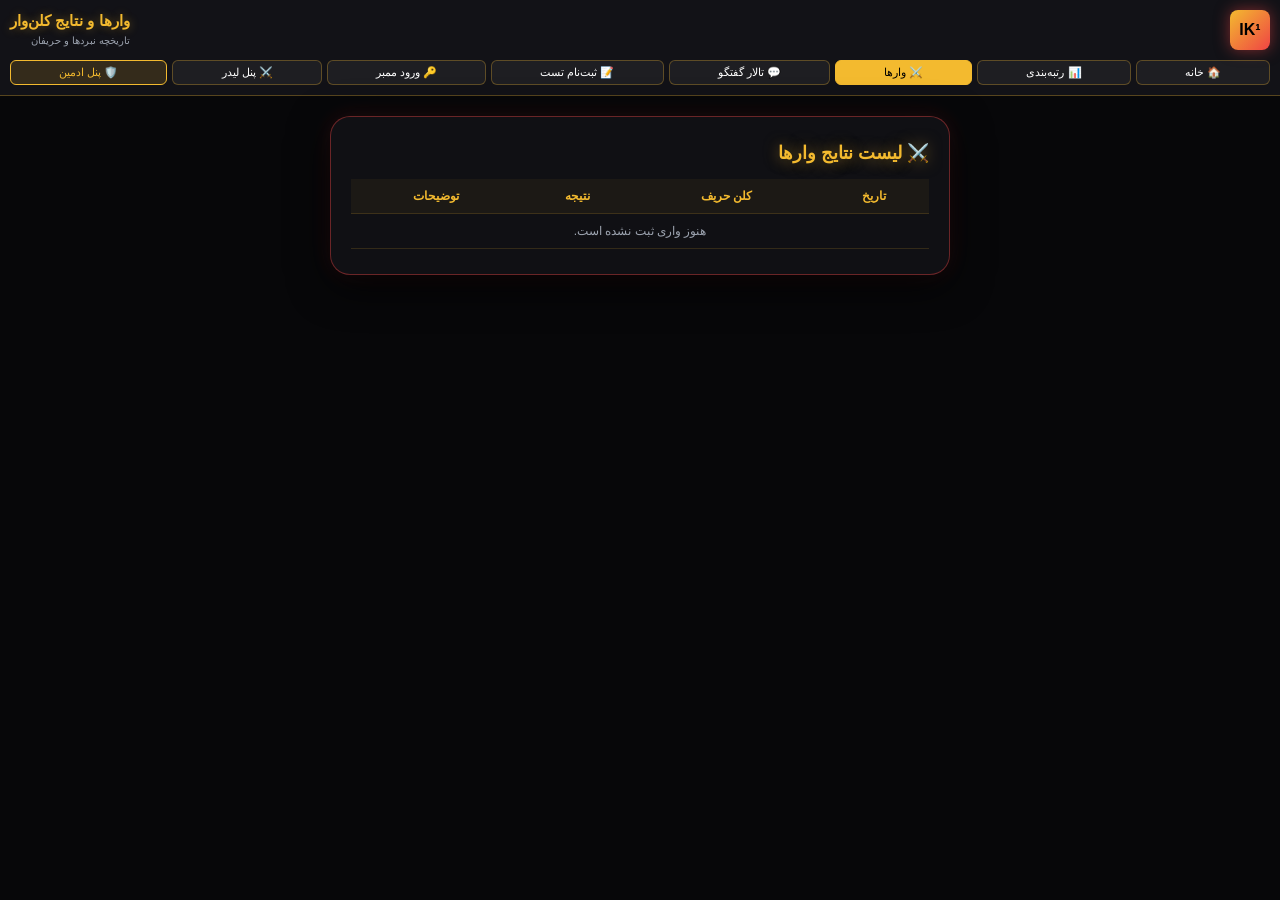
<file: wars.html>
<!DOCTYPE html>
<html lang="fa" dir="rtl">
<head>
    <meta charset="UTF-8">
    <meta name="viewport" content="width=device-width, initial-scale=1.0">
    <title>وارها و مسابقات | IK¹ • INVICTUS</title>
    <link rel="stylesheet" href="style.css">
</head>
<body>
    <header>
        <div class="logo-area">
            <div class="clan-logo">IK¹</div>
            <div class="clan-title"><h1>وارها و نتایج کلن‌وار</h1><span>تاریخچه نبردها و حریفان</span></div>
        </div>
        <div class="nav-buttons">
            <a href="index.html" class="btn">🏠 خانه</a>
            <a href="ranking.html" class="btn">📊 رتبه‌بندی</a>
            <a href="wars.html" class="btn active">⚔️ وارها</a>
            <a href="chat.html" class="btn">💬 تالار گفتگو</a>
            <a href="apply.html" class="btn">📝 ثبت‌نام تست</a>
            <a href="member_login.html" class="btn">🔑 ورود ممبر</a>
            <a href="leader_panel.html" class="btn">⚔️ پنل لیدر</a>
            <a href="admin.html" class="btn btn-admin">🛡️ پنل ادمین</a>
        </div>
    </header>
    <div class="main-container">
        <div class="panel-card" id="adminWarBox" style="display:none; border-color:var(--gold-primary);">
            <h3 style="font-size:14px; color:var(--gold-light); margin-bottom:10px;">➕ افزودن وار جدید (مخصوص ادمین/لیدر)</h3>
            <div class="form-group"><label>تاریخ</label><input type="text" id="warDate" class="form-control" placeholder="1404/09/20"></div>
            <div class="form-group"><label>کلن حریف</label><input type="text" id="warEnemy" class="form-control" placeholder="نام کلن مقابل"></div>
            <div class="form-group"><label>نتیجه</label><select id="warResult" class="form-control"><option value="برد (Win)">برد (Win)</option><option value="باخت (Lose)">باخت (Lose)</option><option value="مساوی (Draw)">مساوی (Draw)</option></select></div>
            <div class="form-group"><label>توضیحات</label><input type="text" id="warDesc" class="form-control" placeholder="توضیحات نتیجه..."></div>
            <button onclick="addWar()" class="btn-submit">ثبت وار</button>
        </div>

        <div class="panel-card">
            <h2 class="hero-title" style="font-size: 18px;">⚔️ لیست نتایج وارها</h2>
            <div class="table-responsive">
                <table class="clan-table">
                    <thead><tr><th>تاریخ</th><th>کلن حریف</th><th>نتیجه</th><th>توضیحات</th><th id="thAction" style="display:none;">عملیات</th></tr></thead>
                    <tbody id="warsTableBody"><tr><td colspan="5" style="color:var(--text-muted);">در حال دریافت از سرور ابری...</td></tr></tbody>
                </table>
            </div>
        </div>
    </div>
    <script>
        const BIN_ID = "6af9c49eac6210605a89891b";
        const API_KEY = "$2a$10$DZPpILN4/v8w7.tBcNSfJew7piPdaWRBuhr2mQSamEzkqhkIBrdpO";

        async function loadWarsFromCloud() {
            try {
                let res = await fetch(`https://api.jsonbin.io/v3/b/${BIN_ID}/latest`, { headers: { "X-Master-Key": API_KEY } });
                let data = await res.json();
                if (data && data.record && data.record.clan_wars) {
                    localStorage.setItem('clan_wars', JSON.stringify(data.record.clan_wars));
                }
            } catch(e) {}
            renderWars();
        }

        async function saveCloudData() {
            try {
                let payload = {
                    clan_members: JSON.parse(localStorage.getItem('clan_members') || '[]'),
                    clan_applications: JSON.parse(localStorage.getItem('clan_applications') || '[]'),
                    clan_wars: JSON.parse(localStorage.getItem('clan_wars') || '[]'),
                    chat_messages: JSON.parse(localStorage.getItem('chat_messages') || '[]'),
                    chat_bans: JSON.parse(localStorage.getItem('chat_bans') || '{}'),
                    chat_locked: localStorage.getItem('chat_locked') === 'true',
                    clan_notice: localStorage.getItem('clan_notice') || ''
                };
                await fetch(`https://api.jsonbin.io/v3/b/${BIN_ID}`, {
                    method: 'PUT',
                    headers: { "Content-Type": "application/json", "X-Master-Key": API_KEY },
                    body: JSON.stringify(payload)
                });
            } catch(e) {}
        }

        window.onload = function() {
            loadWarsFromCloud().then(() => {
                let role = localStorage.getItem('logged_role');
                if(role === 'admin' || role === 'leader') {
                    document.getElementById('adminWarBox').style.display = 'block';
                    document.getElementById('thAction').style.display = '';
                }
            });
        }

        function renderWars() {
            let wars = JSON.parse(localStorage.getItem('clan_wars') || '[]');
            let tbody = document.getElementById('warsTableBody');
            let role = localStorage.getItem('logged_role');
            tbody.innerHTML = '';
            if(wars.length === 0) {
                tbody.innerHTML = `<tr><td colspan="5" style="color:var(--text-muted);">هنوز واری ثبت نشده است.</td></tr>`;
                return;
            }
            wars.forEach((w, i) => {
                let actionBtn = (role === 'admin' || role === 'leader') ? `<td><button onclick="deleteWar(${i})" class="btn" style="background:var(--danger-color); color:#fff; padding:2px 6px; border:none;">حذف</button></td>` : '';
                tbody.innerHTML += `
                    <tr>
                        <td>${w.date}</td>
                        <td>${w.enemy}</td>
                        <td style="color:${w.result.includes('برد')?'var(--success-color)':'var(--danger-color)'}; font-weight:bold;">${w.result}</td>
                        <td>${w.desc}</td>
                        ${actionBtn}
                    </tr>
                `;
            });
        }

        async function addWar() {
            let date = document.getElementById('warDate').value.trim();
            let enemy = document.getElementById('warEnemy').value.trim();
            let result = document.getElementById('warResult').value;
            let desc = document.getElementById('warDesc').value.trim();
            if(!date || !enemy) { alert("تاریخ و نام کلن حریف الزامی است."); return; }
            let wars = JSON.parse(localStorage.getItem('clan_wars') || '[]');
            wars.push({ date, enemy, result, desc });
            localStorage.setItem('clan_wars', JSON.stringify(wars));
            await saveCloudData();
            alert("وار ثبت شد و روی سرور ابری قرار گرفت!");
            renderWars();
        }

        async function deleteWar(i) {
            if(confirm("حذف شود؟")) {
                let wars = JSON.parse(localStorage.getItem('clan_wars') || '[]');
                wars.splice(i, 1);
                localStorage.setItem('clan_wars', JSON.stringify(wars));
                await saveCloudData();
                renderWars();
            }
        }
    </script>
</body>
</html>
</file>
<file: style.css>
:root {
    --bg-color: #070709;
    --card-bg: #121217;
    --gold-primary: #f3ba2f;
    --gold-light: #ffdf7e;
    --gold-dark: #b8860b;
    --text-main: #ffffff;
    --text-muted: #9ca3af;
    --danger-color: #ef4444;
    --success-color: #22c55e;
}
* { box-sizing: border-box; margin: 0; padding: 0; font-family: Tahoma, sans-serif; }
body { background-color: var(--bg-color); color: var(--text-main); padding-bottom: 50px; overflow-x: hidden; position: relative; }

/* انیمیشن و افکت بک‌گراند جنگی گوست */
.war-bg-effects {
    position: fixed;
    top: 0; left: 0; width: 100%; height: 100%;
    pointer-events: none;
    z-index: -1;
    background: radial-gradient(circle at 50% 20%, rgba(243, 186, 47, 0.08) 0%, rgba(7, 7, 9, 0.95) 70%),
                linear-gradient(180deg, #070709 0%, #120905 50%, #070709 100%);
}
.ghost-glow {
    position: absolute;
    width: 300px; height: 300px;
    background: radial-gradient(circle, rgba(239, 68, 68, 0.15) 0%, transparent 70%);
    border-radius: 50%;
    animation: ghostPulse 6s infinite alternate ease-in-out;
}
@keyframes ghostPulse {
    0% { transform: scale(0.8); opacity: 0.3; }
    100% { transform: scale(1.3); opacity: 0.7; }
}

.top-notice { background: linear-gradient(90deg, #870000, var(--gold-primary), #870000); color: #000; font-size: 13px; font-weight: bold; text-align: center; padding: 8px 10px; box-shadow: 0 0 15px rgba(239,68,68,0.5); }
header { background: var(--card-bg); border-bottom: 1px solid rgba(243, 186, 47, 0.3); padding: 10px; display: flex; flex-direction: column; gap: 10px; position: relative; z-index: 10; }
.logo-area { display: flex; align-items: center; gap: 10px; width: 100%; justify-content: space-between; }
.clan-logo { width: 40px; height: 40px; background: linear-gradient(135deg, var(--gold-primary), var(--danger-color)); border-radius: 8px; display: flex; align-items: center; justify-content: center; font-weight: bold; color: #000; font-size: 16px; box-shadow: 0 0 15px rgba(239, 68, 68, 0.5); animation: logoGlow 2s infinite alternate; }
@keyframes logoGlow {
    0% { box-shadow: 0 0 5px var(--gold-primary); }
    100% { box-shadow: 0 0 20px var(--danger-color); }
}
.clan-title h1 { font-size: 15px; color: var(--gold-primary); text-shadow: 0 0 10px rgba(243,186,47,0.4); }
.clan-title span { font-size: 10px; color: var(--text-muted); }
.nav-buttons { display: flex; gap: 5px; flex-wrap: wrap; width: 100%; justify-content: center; }
.nav-buttons .btn { background: rgba(255, 255, 255, 0.05); border: 1px solid rgba(243, 186, 47, 0.3); color: var(--text-main); padding: 5px 8px; border-radius: 6px; font-size: 11px; cursor: pointer; text-decoration: none; transition: 0.3s; display: inline-flex; align-items: center; gap: 4px; flex: 1 1 auto; justify-content: center; text-align: center; }
.nav-buttons .btn:hover, .nav-buttons .btn.active { background: var(--gold-primary); color: #000; border-color: var(--gold-primary); }
.nav-buttons .btn-admin { background: rgba(243, 186, 47, 0.15); border-color: var(--gold-primary); color: var(--gold-primary); }
.main-container { max-width: 650px; margin: 20px auto; padding: 0 15px; position: relative; z-index: 10; }
.panel-card { background: rgba(18, 18, 23, 0.9); backdrop-filter: blur(10px); border: 1px solid rgba(239, 68, 68, 0.4); border-radius: 20px; padding: 25px 20px; box-shadow: 0 10px 40px rgba(0,0,0,0.8), 0 0 20px rgba(239, 68, 68, 0.15); margin-bottom: 20px; }
.server-status { display: inline-flex; align-items: center; gap: 6px; background: rgba(0, 0, 0, 0.6); border: 1px solid rgba(239, 68, 68, 0.5); padding: 6px 15px; border-radius: 20px; font-size: 12px; color: var(--gold-light); margin-bottom: 15px; }
.status-dot { width: 8px; height: 8px; background-color: var(--danger-color); border-radius: 50%; box-shadow: 0 0 10px var(--danger-color); animation: blink 1s infinite; }
@keyframes blink { 0% { opacity: 0.3; } 100% { opacity: 1; } }
.hero-title { font-size: 24px; color: var(--gold-primary); margin-bottom: 8px; font-weight: 900; text-shadow: 0 0 15px rgba(243,186,47,0.5); }
.hero-desc { font-size: 12px; color: var(--text-muted); line-height: 1.6; margin-bottom: 20px; }
.form-group { margin-bottom: 12px; text-align: right; }
.form-group label { display: block; font-size: 12px; color: var(--gold-light); margin-bottom: 5px; }
.form-control { width: 100%; background: rgba(0, 0, 0, 0.6); border: 1px solid rgba(243, 186, 47, 0.3); border-radius: 8px; padding: 10px; color: var(--text-main); font-size: 13px; }
.form-control:focus { border-color: var(--danger-color); outline: none; box-shadow: 0 0 10px rgba(239,68,68,0.3); }
.btn-submit { width: 100%; background: linear-gradient(135deg, var(--danger-color), var(--gold-dark)); color: #fff; font-weight: bold; padding: 12px; border-radius: 8px; border: none; font-size: 14px; cursor: pointer; transition: 0.3s; box-shadow: 0 0 15px rgba(239,68,68,0.4); }
.btn-submit:hover { opacity: 0.9; transform: translateY(-1px); }
.table-responsive { width: 100%; overflow-x: auto; margin-top: 15px; }
.clan-table { width: 100%; border-collapse: collapse; font-size: 12px; text-align: center; }
.clan-table th, .clan-table td { padding: 10px 8px; border-bottom: 1px solid rgba(243, 186, 47, 0.15); }
.clan-table th { color: var(--gold-primary); background: rgba(243, 186, 47, 0.05); }
.grid-cards { display: grid; grid-template-columns: 1fr 1fr; gap: 15px; }
.mini-card { background: rgba(18, 18, 23, 0.9); border: 1px solid rgba(243, 186, 47, 0.3); border-radius: 15px; padding: 18px 15px; text-align: center; box-shadow: 0 5px 15px rgba(0,0,0,0.5); }
</file>
